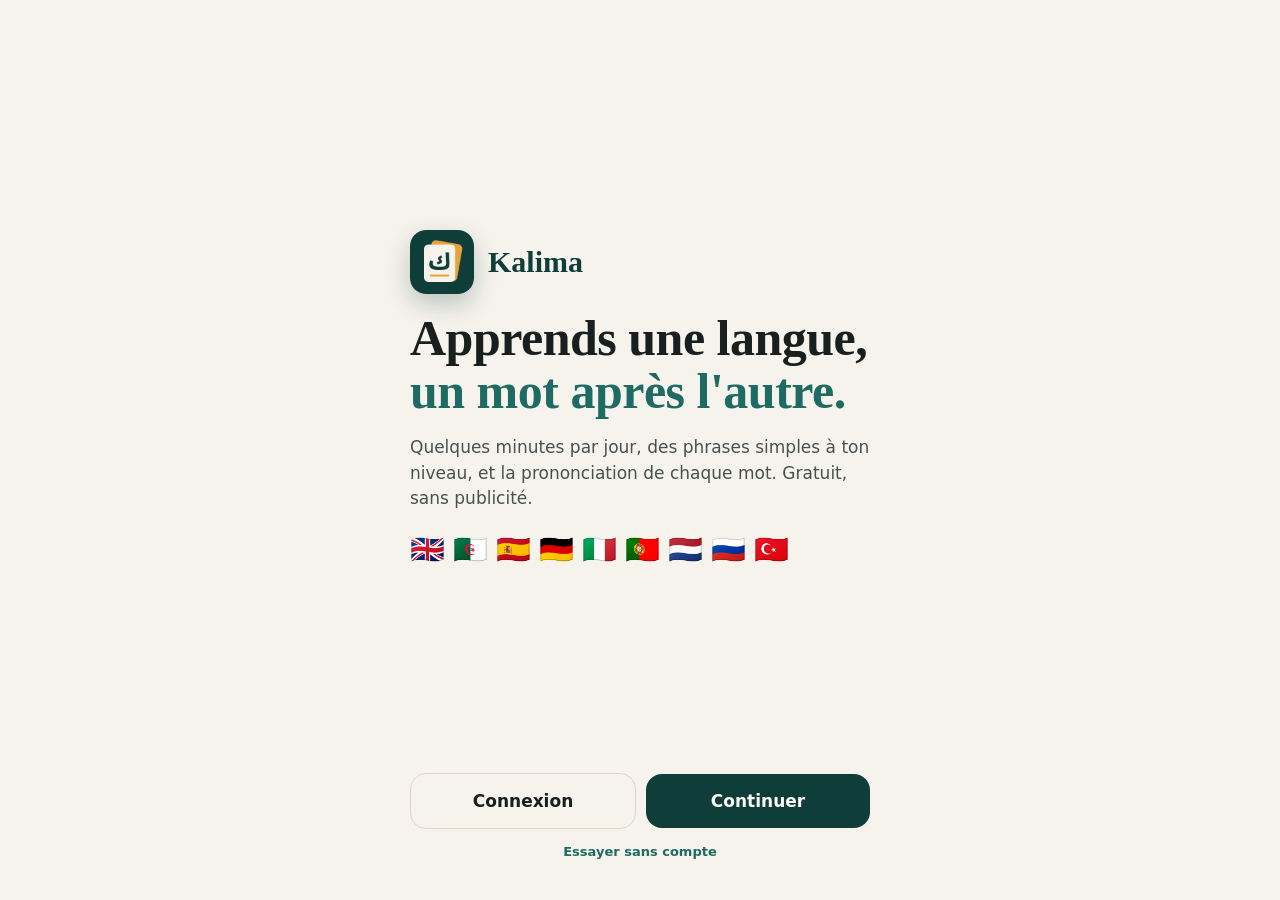
<file: Kalima/index.html>
<!doctype html>
<html lang="fr">
<head>
  <meta charset="utf-8">
  <meta name="viewport" content="width=device-width, initial-scale=1, viewport-fit=cover">
  <title>Kalima</title>
  <meta name="description" content="Apprends l'anglais et l'arabe, un mot après l'autre : exercices courts, phrases simples à ton niveau, synchronisé sur tous tes appareils.">
  <meta name="theme-color" content="#0f3d3a">
  <link rel="manifest" href="manifest.webmanifest">
  <link rel="icon" href="icons/favicon-32.png" type="image/png">
  <link rel="apple-touch-icon" href="icons/icon-192.png">
  <link rel="stylesheet" href="css/app.css?v=7">
</head>
<body>
<svg width="0" height="0" style="position:absolute" aria-hidden="true">
  <defs>
    <symbol id="i-home" viewBox="0 0 24 24"><path d="M3 10.5 12 3l9 7.5V20a1 1 0 0 1-1 1h-5v-6H9v6H4a1 1 0 0 1-1-1z"/></symbol>
    <symbol id="i-book" viewBox="0 0 24 24"><path d="M12 6c-2-1.5-4.5-2-8-2v15c3.5 0 6 .5 8 2 2-1.5 4.5-2 8-2V4c-3.5 0-6 .5-8 2zM12 6v15"/></symbol>
    <symbol id="i-chart" viewBox="0 0 24 24"><path d="M4 20V10M10 20V4M16 20v-7M22 20H2"/></symbol>
    <symbol id="i-gear" viewBox="0 0 24 24"><circle cx="12" cy="12" r="3"/><path d="M19.4 15a1.7 1.7 0 0 0 .3 1.8l.1.1a2 2 0 1 1-2.8 2.8l-.1-.1a1.7 1.7 0 0 0-1.8-.3 1.7 1.7 0 0 0-1 1.5V21a2 2 0 1 1-4 0v-.1a1.7 1.7 0 0 0-1.1-1.5 1.7 1.7 0 0 0-1.8.3l-.1.1a2 2 0 1 1-2.8-2.8l.1-.1a1.7 1.7 0 0 0 .3-1.8 1.7 1.7 0 0 0-1.5-1H3a2 2 0 1 1 0-4h.1a1.7 1.7 0 0 0 1.5-1.1 1.7 1.7 0 0 0-.3-1.8l-.1-.1a2 2 0 1 1 2.8-2.8l.1.1a1.7 1.7 0 0 0 1.8.3H9a1.7 1.7 0 0 0 1-1.5V3a2 2 0 1 1 4 0v.1a1.7 1.7 0 0 0 1 1.5 1.7 1.7 0 0 0 1.8-.3l.1-.1a2 2 0 1 1 2.8 2.8l-.1.1a1.7 1.7 0 0 0-.3 1.8V9a1.7 1.7 0 0 0 1.5 1H21a2 2 0 1 1 0 4h-.1a1.7 1.7 0 0 0-1.5 1z"/></symbol>
    <symbol id="i-volume" viewBox="0 0 24 24"><path d="M4 9.5h4L13 5v14l-5-4.5H4zM16.5 9a4 4 0 0 1 0 6"/></symbol>
    <symbol id="i-volume-loud" viewBox="0 0 24 24"><path d="M4 9.5h4L13 5v14l-5-4.5H4zM16.5 9a4 4 0 0 1 0 6M19 6.5a7.5 7.5 0 0 1 0 11"/></symbol>
    <symbol id="i-mute" viewBox="0 0 24 24"><path d="M4 9.5h4L13 5v14l-5-4.5H4zM17 9.5l5 5M22 9.5l-5 5"/></symbol>
    <symbol id="i-play" viewBox="0 0 24 24"><path d="M7 4.5v15l12-7.5z" fill="currentColor"/></symbol>
    <symbol id="i-repeat" viewBox="0 0 24 24"><path d="M17 2l3 3-3 3M4 11V9a4 4 0 0 1 4-4h12M7 22l-3-3 3-3M20 13v2a4 4 0 0 1-4 4H4"/></symbol>
    <symbol id="i-plus-circle" viewBox="0 0 24 24"><circle cx="12" cy="12" r="9"/><path d="M12 8v8M8 12h8"/></symbol>
    <symbol id="i-chat" viewBox="0 0 24 24"><path d="M21 12a8 8 0 0 1-11.6 7.1L4 20.5l1.4-4.6A8 8 0 1 1 21 12z"/><path d="M8.5 11h7M8.5 14h4"/></symbol>
    <symbol id="i-alef" viewBox="0 0 24 24"><path d="M18 6v8a4 4 0 0 1-4 4H8a3 3 0 0 1-3-3v-1M12 5c1-1 2.5-.8 3 .2"/><circle cx="9" cy="8" r=".8" fill="currentColor"/></symbol>
    <symbol id="i-level" viewBox="0 0 24 24"><path d="M4 20h4v-6H4zM10 20h4V9h-4zM16 20h4V4h-4z"/></symbol>
    <symbol id="i-flame" viewBox="0 0 24 24"><path d="M12 21c-4 0-7-2.8-7-6.7 0-3.6 3-5.6 3.6-9.3 2 1.2 3.4 3 3.7 5 .9-.8 1.5-2 1.6-3.3 2.4 1.9 5.1 4.6 5.1 7.6 0 3.9-3 6.7-7 6.7z"/></symbol>
    <symbol id="i-spark" viewBox="0 0 24 24"><path d="M12 3l2.2 6.3L21 12l-6.8 2.7L12 21l-2.2-6.3L3 12l6.8-2.7z"/></symbol>
    <symbol id="i-check" viewBox="0 0 24 24"><path d="m5 12.5 4.5 4.5L19 7"/></symbol>
    <symbol id="i-close" viewBox="0 0 24 24"><path d="M6 6l12 12M18 6 6 18"/></symbol>
    <symbol id="i-half" viewBox="0 0 24 24"><circle cx="12" cy="12" r="8.5"/><path d="M12 3.5v17A8.5 8.5 0 0 0 12 3.5z" fill="currentColor"/></symbol>
    <symbol id="i-bulb" viewBox="0 0 24 24"><path d="M9 18h6M10 21h4M12 3a6 6 0 0 0-3.5 10.9c.6.5 1 1.2 1 2.1h5c0-.9.4-1.6 1-2.1A6 6 0 0 0 12 3z"/></symbol>
    <symbol id="i-info" viewBox="0 0 24 24"><circle cx="12" cy="12" r="9"/><path d="M12 11v6M12 7.5v.5"/></symbol>
    <symbol id="i-alert" viewBox="0 0 24 24"><path d="M12 3 2 20h20zM12 10v5M12 17.5v.5"/></symbol>
    <symbol id="i-turtle" viewBox="0 0 24 24"><path d="M4 15c0-4 3.6-7 8-7s8 3 8 7zM20 13h1.5a1.5 1.5 0 0 0 0-3H19M6 15v2.5M17 15v2.5M9 8.5l1.5 6.5M15 8.5 13.5 15"/></symbol>
    <symbol id="i-mic" viewBox="0 0 24 24"><rect x="9" y="3" width="6" height="11" rx="3"/><path d="M5.5 11a6.5 6.5 0 0 0 13 0M12 17.5V21M8.5 21h7"/></symbol>
    <symbol id="i-search" viewBox="0 0 24 24"><circle cx="11" cy="11" r="7"/><path d="m20 20-3.5-3.5"/></symbol>
    <symbol id="i-back" viewBox="0 0 24 24"><path d="M15 5l-7 7 7 7"/></symbol>
    <symbol id="i-chev" viewBox="0 0 24 24"><path d="M9 5l7 7-7 7"/></symbol>
    <symbol id="i-plus" viewBox="0 0 24 24"><path d="M12 5v14M5 12h14"/></symbol>
    <symbol id="i-globe" viewBox="0 0 24 24"><circle cx="12" cy="12" r="9"/><path d="M3 12h18M12 3c2.5 2.7 3.8 5.7 3.8 9s-1.3 6.3-3.8 9c-2.5-2.7-3.8-5.7-3.8-9S9.5 5.7 12 3z"/></symbol>
    <symbol id="i-sun" viewBox="0 0 24 24"><circle cx="12" cy="12" r="4"/><path d="M12 2v2M12 20v2M2 12h2M20 12h2M4.9 4.9l1.4 1.4M17.7 17.7l1.4 1.4M4.9 19.1l1.4-1.4M17.7 6.3l1.4-1.4"/></symbol>
    <symbol id="i-target" viewBox="0 0 24 24"><circle cx="12" cy="12" r="9"/><circle cx="12" cy="12" r="5"/><circle cx="12" cy="12" r="1"/></symbol>
    <symbol id="i-bell" viewBox="0 0 24 24"><path d="M6 16V11a6 6 0 1 1 12 0v5l2 2H4zM10 21h4"/></symbol>
    <symbol id="i-user" viewBox="0 0 24 24"><circle cx="12" cy="8" r="4"/><path d="M4 21c1-4.5 4-6.5 8-6.5s7 2 8 6.5"/></symbol>
    <symbol id="i-shield" viewBox="0 0 24 24"><path d="M12 3l8 3v6c0 4.5-3.4 8-8 9-4.6-1-8-4.5-8-9V6z"/></symbol>
    <symbol id="i-phone" viewBox="0 0 24 24"><rect x="6" y="2" width="12" height="20" rx="2.5"/><path d="M11 18h2"/></symbol>
    <symbol id="i-download" viewBox="0 0 24 24"><path d="M12 4v11m-5-5 5 5 5-5M5 20h14"/></symbol>
    <symbol id="i-trash" viewBox="0 0 24 24"><path d="M4 7h16M9 7V4h6v3M6 7l1 13h10l1-13"/></symbol>
    <symbol id="i-refresh" viewBox="0 0 24 24"><path d="M20 11a8 8 0 0 0-14.6-4.5M4 4v4h4M4 13a8 8 0 0 0 14.6 4.5M20 20v-4h-4"/></symbol>
    <symbol id="i-cloud" viewBox="0 0 24 24"><path d="M7 18a4.5 4.5 0 0 1-.6-9 6 6 0 0 1 11.5 1.5A3.8 3.8 0 0 1 17.5 18z"/></symbol>
    <symbol id="i-key" viewBox="0 0 24 24"><circle cx="8" cy="15" r="4.5"/><path d="M11.5 12 20 3.5M17 6.5l2.5 2.5M14.5 9l2 2"/></symbol>
  </defs>
</svg>

<div id="app">
  <div id="banner" class="banner" hidden></div>
  <main id="main" class="main"></main>
  <nav class="tabbar">
    <button data-tab="home" class="on"><svg class="ic"><use href="#i-home"/></svg><span>Aujourd'hui</span></button>
    <button data-tab="words"><svg class="ic"><use href="#i-book"/></svg><span>Mots</span></button>
    <button data-tab="progress"><svg class="ic"><use href="#i-chart"/></svg><span>Progrès</span></button>
    <button data-tab="settings"><svg class="ic"><use href="#i-gear"/></svg><span>Réglages</span></button>
  </nav>
  <div id="toasts" class="toasts"></div>
</div>

<script src="js/util.js?v=7"></script>
<script src="js/store.js?v=7"></script>
<script src="js/check.js?v=7"></script>
<script src="js/content.js?v=7"></script>
<script src="js/audio.js?v=7"></script>
<script src="js/engine.js?v=7"></script>
<script src="js/session.js?v=7"></script>
<script src="js/views.js?v=7"></script>
<script src="js/app.js?v=7"></script>
</body>
</html>
</file>
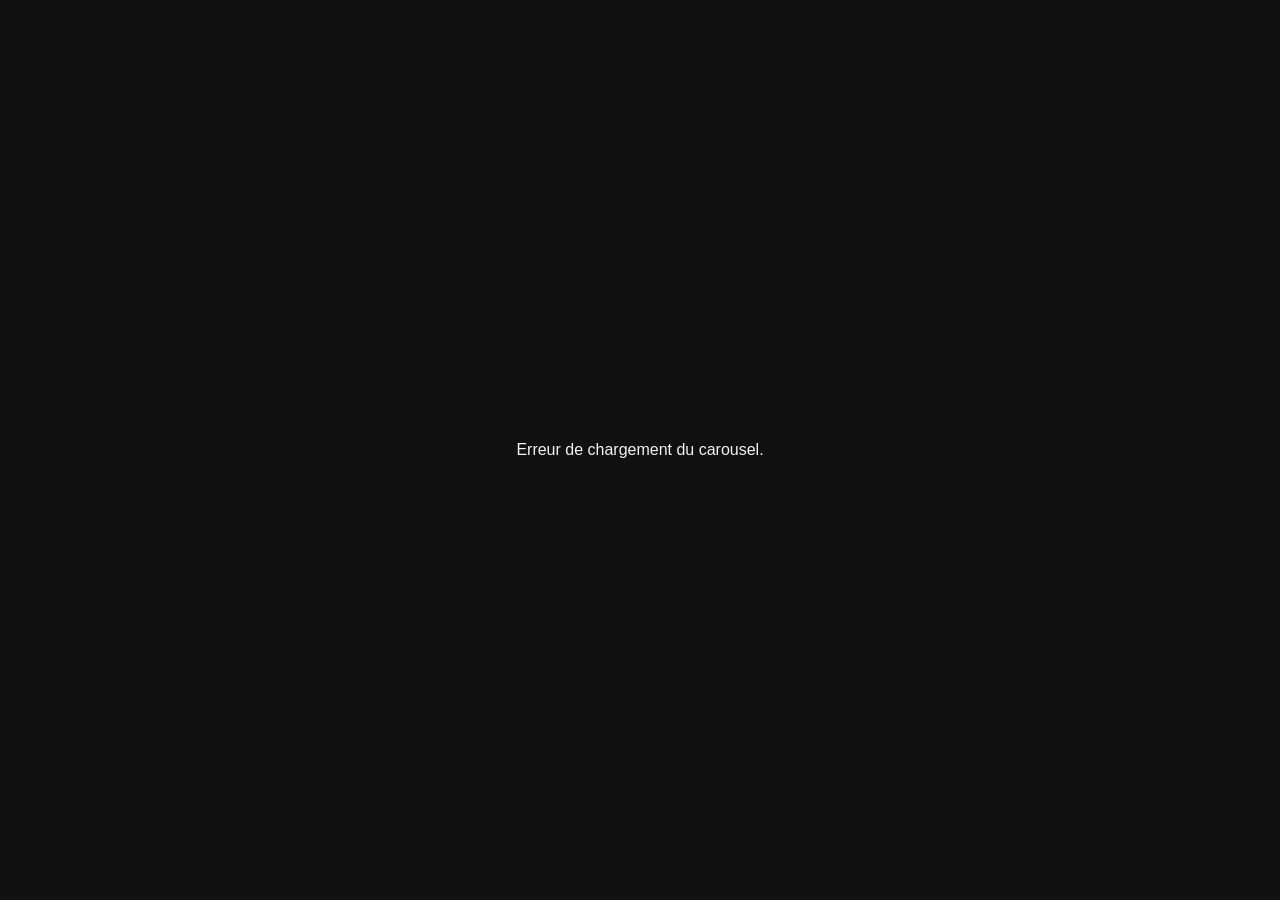
<file: showcase/carousel.html>
<!DOCTYPE html>
<html lang="fr">
<head>
  <meta charset="UTF-8">
  <meta name="viewport" content="width=device-width, initial-scale=1.0">
  <title>Vitrine projets</title>
  <style>
    * { box-sizing: border-box; }
    body {
      margin: 0;
      width: 100vw;
      height: 100vh;
      overflow: hidden;
      background: #111;
      font-family: Arial, sans-serif;
      color: #fff;
    }

    .stage {
      position: relative;
      width: 100%;
      height: 100%;
      overflow: hidden;
    }

    .image {
      position: absolute;
      inset: 0;
      width: 100%;
      height: 100%;
      object-fit: fill;
      opacity: 0;
      transform: scale(1.03);
      transition: opacity .45s ease, transform .45s ease, filter .35s ease;
      filter: saturate(1.06);
    }

    .image.show {
      opacity: 1;
      transform: scale(1);
    }

    .image.leaving {
      opacity: 0;
      transform: scale(1.015);
      filter: blur(1px);
    }

    .image.leaving-left {
      transform: translateX(-14%) scale(1.02);
    }

    .image.leaving-right {
      transform: translateX(14%) scale(1.02);
    }

    .image.enter-from-left {
      opacity: 0;
      transform: translateX(-14%) scale(1.05);
    }

    .image.enter-from-right {
      opacity: 0;
      transform: translateX(14%) scale(1.05);
    }

    .overlay {
      position: absolute;
      inset: 0;
      background: linear-gradient(
        to top,
        rgba(0, 0, 0, 0.65) 0%,
        rgba(0, 0, 0, 0.22) 55%,
        rgba(0, 0, 0, 0.06) 100%
      );
      pointer-events: none;
    }

    .content {
      position: absolute;
      left: 0;
      right: 0;
      bottom: 0;
      max-height: 30%;
      padding: 6px 12px 6px;
      display: flex;
      flex-direction: column;
      gap: 6px;
      pointer-events: auto;
      overflow: hidden;
    }

    .header {
      display: flex;
      align-items: flex-start;
      justify-content: space-between;
      gap: 12px;
    }

    .header-actions {
      display: flex;
      align-items: center;
      gap: 8px;
      flex-shrink: 0;
    }

    /* Style verre partagé (sans anim d'opacité = pas de scintillement) */
    .glass {
      background: rgba(0, 0, 0, 0.32);
      border: 1px solid rgba(255, 255, 255, 0.18);
      backdrop-filter: blur(8px);
      -webkit-backdrop-filter: blur(8px);
      -webkit-backface-visibility: hidden;
      backface-visibility: hidden;
      isolation: isolate;
    }

    .title {
      margin: 0;
      font-size: 22px;
      font-weight: 700;
      text-transform: capitalize;
      text-shadow:
        0 0 4px rgba(255, 255, 255, 0.32),
        0 2px 10px rgba(0, 0, 0, 0.8);
      opacity: 0;
      transform: translateY(36px) scale(0.94);
      transition:
        opacity .5s ease,
        transform .6s cubic-bezier(0.22, 1, 0.36, 1);
      transition-delay: .04s, .04s;
    }

    .desc-box {
      max-height: 4.6em;
      overflow: hidden;
      padding: 9px 11px;
      border-radius: 12px;
      text-shadow:
        0 0 4px rgba(255, 255, 255, 0.25),
        0 1px 4px rgba(0, 0, 0, 0.85);
      transform: translateY(44px) scale(0.96);
      transition:
        max-height .5s cubic-bezier(0.22, 1, 0.36, 1),
        border-radius .35s ease,
        transform .6s cubic-bezier(0.22, 1, 0.36, 1);
      transition-delay: 0s, 0s, .12s;
    }

    .desc-box.expanded {
      max-height: min(52vh, 280px);
      border-radius: 14px;
      overflow: auto;
    }

    .desc {
      margin: 0;
      line-height: 1.35;
      font-size: 14px;
      white-space: pre-wrap;
      display: -webkit-box;
      -webkit-line-clamp: 2;
      -webkit-box-orient: vertical;
      overflow: hidden;
    }

    .desc-box.expanded .desc {
      display: block;
      -webkit-line-clamp: initial;
      overflow: visible;
    }
    .desc-toggle {
      display: inline-flex;
      align-items: center;
      justify-content: center;
      margin: 0;
      color: #fff;
      border-radius: 999px;
      padding: 7px 10px;
      font-size: 12px;
      font-weight: 700;
      cursor: pointer;
      white-space: nowrap;
      transform: translateY(52px) scale(0.94);
      transition:
        transform .6s cubic-bezier(0.22, 1, 0.36, 1),
        background .2s ease;
      transition-delay: .18s, 0s;
    }

    .desc-toggle.is-hidden {
      display: none !important;
    }

    .link {
      display: inline-flex;
      align-items: center;
      justify-content: center;
      gap: 8px;
      text-decoration: none;
      color: #fff;
      border-radius: 999px;
      padding: 7px 10px;
      font-size: 12px;
      font-weight: 700;
      box-shadow: 0 6px 18px rgba(0, 0, 0, 0.22);
      transform: translateY(52px) scale(0.94);
      transition:
        transform .6s cubic-bezier(0.22, 1, 0.36, 1),
        background .2s ease;
      transition-delay: .2s, 0s;
    }

    .link.glass {
      background: rgba(32, 108, 195, 0.52);
      border-color: rgba(150, 205, 255, 0.38);
    }

    .link.glass:hover {
      background: rgba(48, 128, 220, 0.62);
    }

    .content.show .link:hover {
      transform: translateY(-2px) scale(1.04);
    }

    .controls {
      position: absolute;
      top: 50%;
      left: 0;
      right: 0;
      transform: translateY(-50%);
      display: flex;
      justify-content: space-between;
      padding: 0 10px;
      pointer-events: none;
    }

    .nav {
      width: 40px;
      height: 40px;
      margin: 0;
      padding: 0;
      border: none;
      border-radius: 50%;
      color: #fff;
      font-size: 20px;
      line-height: 1;
      cursor: pointer;
      pointer-events: auto;
      display: inline-flex;
      align-items: center;
      justify-content: center;
      transition: transform .2s ease, background .2s ease;
    }

    .nav#prev {
      padding-right: 2px;
      padding-bottom: 3px;
    }

    .nav#next {
      padding-left: 2px;
      padding-bottom: 3px;
    }

    .nav:hover {
      transform: scale(1.07);
      background: rgba(0, 0, 0, 0.48);
    }

    .meta {
      font-size: 13px;
      color: rgba(255, 255, 255, 0.92);
      text-shadow: 0 1px 4px rgba(0, 0, 0, 0.85);
      opacity: 0;
      transform: translateY(12px);
      transition: opacity .35s ease, transform .35s ease;
      transition-delay: .26s;
    }

    .meta.subtle {
      font-size: 12px;
      color: rgba(255, 255, 255, 0.78);
    }

    .empty {
      position: absolute;
      inset: 0;
      display: flex;
      align-items: center;
      justify-content: center;
      text-align: center;
      padding: 18px;
      color: rgba(255, 255, 255, 0.95);
    }

    .content.show .title {
      opacity: 1;
      transform: translateY(0) scale(1);
    }

    .content.show .desc-box,
    .content.show .link,
    .content.show .desc-toggle {
      transform: translateY(0) scale(1);
    }

    .content.show .desc-toggle:hover {
      background: rgba(255, 255, 255, 0.18);
    }

    /* Hauteur faible (iframe index) : nav en haut */
    @media (max-height: 520px) {
      .controls {
        top: 10px;
        bottom: auto;
        transform: none;
      }

      .nav {
        width: 36px;
        height: 36px;
        font-size: 18px;
      }
    }

    @media (max-width: 760px) {
      .content {
        max-height: 34%;
        padding: 6px 10px 6px;
        gap: 6px;
      }

      .title {
        font-size: 18px;
      }

      .desc {
        font-size: 14px;
      }

      .desc-box {
        max-height: 4.2em;
        padding: 7px 9px;
      }

      .desc-box.expanded {
        max-height: min(48vh, 240px);
      }

      .header-actions {
        gap: 6px;
      }

      .desc-toggle,
      .link {
        padding: 6px 9px;
        font-size: 11px;
      }
    }

    @media (max-height: 420px) {
      .content { max-height: 36%; padding: 6px 10px 6px; gap: 5px; }
      .title { font-size: 16px; }
      .desc-box { max-height: 3.6em; padding: 7px 9px; }
      .desc { font-size: 12px; -webkit-line-clamp: 1; }
      .desc-box.expanded { max-height: min(42vh, 200px); }
    }

    @media (max-width: 420px) {
      .content {
        max-height: 36%;
      }

      .title {
        font-size: 17px;
      }

      .desc-box {
        padding: 6px 8px;
      }
    }
  </style>
</head>
<body>
  <div class="stage" id="app">
    <div class="empty">Chargement...</div>
  </div>

  <script>
    const app = document.getElementById('app');
    let projects = [];
    let index = 0;
    let isTransitioning = false;
    let resizeTimer = null;
    let lastDirection = 1;
    let sizeObserver = null;
    let autoplayTimer = null;
    let autoplayResumeTimer = null;
    const AUTOPLAY_DELAY_MS = 6500;
    const AUTOPLAY_RESUME_DELAY_MS = 3200;

    function cleanTitle(name) {
      return name
        .replace(/\d+/g, '')
        .replace(/[_-]+/g, ' ')
        .replace(/\s{2,}/g, ' ')
        .trim();
    }

    function buildRelativePath(...segments) {
      return segments
        .filter((segment) => typeof segment === 'string' && segment.length > 0)
        .map((segment) => encodeURIComponent(segment))
        .join('/');
    }

    function preloadImage(src) {
      return new Promise((resolve, reject) => {
        const img = new Image();
        img.onload = () => resolve({ width: img.naturalWidth, height: img.naturalHeight, src });
        img.onerror = reject;
        img.src = src;
      });
    }

    function chooseBestVariant(project, viewportW, viewportH) {
      if (!project.variants.length) return null;

      const viewportRatio = viewportW / Math.max(viewportH, 1);
      const targetArea = viewportW * viewportH;

      let best = project.variants[0];
      let bestScore = Infinity;

      for (const candidate of project.variants) {
        const ratioScore = Math.abs(candidate.ratio - viewportRatio);
        const area = candidate.width * candidate.height;
        const areaScore = Math.abs(Math.log(area + 1) - Math.log(targetArea + 1));
        const score = ratioScore * 10 + areaScore;
        if (score < bestScore) {
          best = candidate;
          bestScore = score;
        }
      }

      return best;
    }

    async function readTxt(txtPath) {
      if (!txtPath) {
        return { url: '#', description: 'Aucune description disponible.' };
      }

      try {
        const response = await fetch(`${txtPath}?ts=${Date.now()}`, { cache: 'no-store' });
        if (!response.ok) return { url: '#', description: 'Aucune description disponible.' };

        const txt = await response.text();
        const lines = txt.replace(/\r\n/g, '\n').split('\n');
        return {
          url: (lines[0] || '').trim() || '#',
          description: lines.slice(2).join('\n').trim() || 'Aucune description disponible.'
        };
      } catch {
        return { url: '#', description: 'Aucune description disponible.' };
      }
    }

    async function init() {
      try {
        const response = await fetch(`list.php?ts=${Date.now()}`, { cache: 'no-store' });
        const data = await response.json();
        const rawProjects = Array.isArray(data.projects) ? data.projects : [];

        if (!rawProjects.length) {
          app.innerHTML = '<div class="empty">Aucun dossier projet detecte dans /showcase.</div>';
          return;
        }

        const loadedProjects = [];
        for (const item of rawProjects) {
          const folder = (item && item.folder) ? String(item.folder) : '';
          const images = Array.isArray(item && item.images) ? item.images : [];
          if (!folder || !images.length) {
            continue;
          }

          const txtPath = item.txt ? buildRelativePath(folder, item.txt) : null;
          const txtData = await readTxt(txtPath);
          const variants = [];

          for (const imageName of images) {
            const imagePath = buildRelativePath(folder, imageName);
            try {
              const imgData = await preloadImage(imagePath);
              variants.push({
                src: imagePath,
                width: imgData.width,
                height: imgData.height,
                ratio: imgData.width / Math.max(imgData.height, 1)
              });
            } catch {
              // Ignore les images corrompues/non lisibles
            }
          }

          if (!variants.length) {
            continue;
          }

          loadedProjects.push({
            key: folder,
            title: cleanTitle(item.name || folder),
            url: txtData.url,
            description: txtData.description,
            variants
          });
        }

        projects = loadedProjects;
        if (!projects.length) {
          app.innerHTML = '<div class="empty">Aucun projet exploitable dans les dossiers de /showcase.</div>';
          return;
        }

        render();
      } catch {
        app.innerHTML = '<div class="empty">Erreur de chargement du carousel.</div>';
      }
    }

    function render() {
      app.innerHTML = `
        <img id="image" class="image" alt="Capture projet">
        <div class="overlay"></div>
        <div id="content" class="content">
          <div class="header">
            <h2 id="title" class="title"></h2>
            <div class="header-actions">
              <button id="descToggle" class="desc-toggle glass" type="button">Afficher plus</button>
              <a id="link" class="link glass" target="_blank" rel="noopener noreferrer">Ouvrir</a>
            </div>
          </div>
          <div class="desc-box glass">
            <p id="desc" class="desc"></p>
          </div>
        </div>
        <div class="controls">
          <button class="nav glass" id="prev" aria-label="Precedent">&#10094;</button>
          <button class="nav glass" id="next" aria-label="Suivant">&#10095;</button>
        </div>
      `;

      document.getElementById('prev').addEventListener('click', () => move(-1));
      document.getElementById('next').addEventListener('click', () => move(1));
      document.getElementById('descToggle').addEventListener('click', toggleDescription);
      update(false);
      setupAutoplayInteractions();
      startAutoplay();

      const handleLiveResize = () => {
        clearTimeout(resizeTimer);
        resizeTimer = setTimeout(() => {
          update(false, true);
        }, 90);
      };

      window.addEventListener('resize', handleLiveResize);

      if ('ResizeObserver' in window) {
        sizeObserver = new ResizeObserver(() => {
          handleLiveResize();
        });
        sizeObserver.observe(document.documentElement);
        sizeObserver.observe(document.body);
        sizeObserver.observe(app);
      }
    }

    function updateDescToggleVisibility() {
      const descEl = document.getElementById('desc');
      const descBoxEl = document.querySelector('.desc-box');
      const toggle = document.getElementById('descToggle');
      if (!descEl || !descBoxEl || !toggle) return;

      descBoxEl.classList.remove('expanded');
      const hasOverflow = descEl.scrollHeight > descEl.clientHeight + 1;

      toggle.classList.toggle('is-hidden', !hasOverflow);
      toggle.setAttribute('aria-hidden', hasOverflow ? 'false' : 'true');
      if (!hasOverflow) {
        toggle.textContent = 'Afficher plus';
      }
    }

    function toggleDescription() {
      const box = document.querySelector('.desc-box');
      const toggle = document.getElementById('descToggle');
      if (!box || !toggle || toggle.classList.contains('is-hidden')) return;

      box.classList.toggle('expanded');
      toggle.textContent = box.classList.contains('expanded') ? 'Afficher moins' : 'Afficher plus';
    }

    function move(step) {
      if (isTransitioning || !projects.length) return;
      pauseAutoplayTemporarily();
      lastDirection = step >= 0 ? 1 : -1;
      index = (index + step + projects.length) % projects.length;
      update(true);
    }

    function moveAuto(step) {
      if (isTransitioning || !projects.length) return;
      lastDirection = step >= 0 ? 1 : -1;
      index = (index + step + projects.length) % projects.length;
      update(true);
    }

    function clearAutoplayTimers() {
      if (autoplayTimer) {
        clearInterval(autoplayTimer);
        autoplayTimer = null;
      }
      if (autoplayResumeTimer) {
        clearTimeout(autoplayResumeTimer);
        autoplayResumeTimer = null;
      }
    }

    function startAutoplay() {
      clearAutoplayTimers();
      autoplayTimer = setInterval(() => {
        moveAuto(1);
      }, AUTOPLAY_DELAY_MS);
    }

    function pauseAutoplay() {
      if (autoplayTimer) {
        clearInterval(autoplayTimer);
        autoplayTimer = null;
      }
      if (autoplayResumeTimer) {
        clearTimeout(autoplayResumeTimer);
        autoplayResumeTimer = null;
      }
    }

    function pauseAutoplayTemporarily() {
      pauseAutoplay();
      autoplayResumeTimer = setTimeout(() => {
        startAutoplay();
      }, AUTOPLAY_RESUME_DELAY_MS);
    }

    function setupAutoplayInteractions() {
      const stage = document.querySelector('.stage');
      if (!stage) return;

      stage.addEventListener('mouseenter', pauseAutoplay);
      stage.addEventListener('mouseleave', startAutoplay);

      stage.addEventListener('touchstart', pauseAutoplayTemporarily, { passive: true });
      stage.addEventListener('pointerdown', pauseAutoplayTemporarily);

      document.addEventListener('visibilitychange', () => {
        if (document.hidden) {
          pauseAutoplay();
        } else {
          startAutoplay();
        }
      });
    }

    async function update(withTransition = true, keepTextAnimation = false) {
      if (!projects.length) return;

      isTransitioning = true;
      const imageEl = document.getElementById('image');
      const contentEl = document.getElementById('content');
      const titleEl = document.getElementById('title');
      const descEl = document.getElementById('desc');
      const linkEl = document.getElementById('link');
      const descBoxEl = document.querySelector('.desc-box');
      const descToggleEl = document.getElementById('descToggle');
      const project = projects[index];
      const viewportW = app.clientWidth;
      const viewportH = app.clientHeight;
      const selected = chooseBestVariant(project, viewportW, viewportH);
      if (!selected) {
        isTransitioning = false;
        return;
      }

      if (withTransition) {
        imageEl.classList.add('leaving');
        imageEl.classList.toggle('leaving-left', lastDirection > 0);
        imageEl.classList.toggle('leaving-right', lastDirection < 0);
        contentEl.classList.remove('show');
        await new Promise((resolve) => setTimeout(resolve, 240));
      } else {
        imageEl.classList.remove('show');
        imageEl.classList.remove('leaving', 'leaving-left', 'leaving-right');
        if (!keepTextAnimation) {
          contentEl.classList.remove('show');
        }
      }

      titleEl.textContent = project.title;
      descEl.textContent = project.description;
      linkEl.href = project.url || '#';
      linkEl.style.pointerEvents = project.url && project.url !== '#' ? 'auto' : 'none';
      linkEl.style.opacity = project.url && project.url !== '#' ? '1' : '0.6';
      if (descBoxEl) descBoxEl.classList.remove('expanded');
      if (descToggleEl) descToggleEl.textContent = 'Afficher plus';

      imageEl.classList.remove('show');
      imageEl.classList.remove('leaving', 'leaving-left', 'leaving-right', 'enter-from-left', 'enter-from-right');
      if (withTransition) {
        imageEl.classList.add(lastDirection > 0 ? 'enter-from-right' : 'enter-from-left');
      }

      let slideRevealed = false;
      const revealSlide = () => {
        if (slideRevealed) return;
        slideRevealed = true;

        imageEl.classList.remove('enter-from-left', 'enter-from-right');
        imageEl.classList.add('show');
        contentEl.classList.remove('show');
        requestAnimationFrame(() => {
          requestAnimationFrame(() => {
            contentEl.classList.add('show');
            updateDescToggleVisibility();
            isTransitioning = false;
          });
        });
      };

      imageEl.onload = revealSlide;
      imageEl.onerror = () => {
        imageEl.classList.add('show');
        contentEl.classList.add('show');
        updateDescToggleVisibility();
        isTransitioning = false;
      };

      imageEl.src = selected.src;
      imageEl.alt = `Capture ${project.title}`;

      if (imageEl.complete) {
        revealSlide();
      }
    }

    init();
  </script>
</body>
</html>
</file>
<file: Kalima/css/app.css>
/* Kalima — identité : vert d'encre profond, sable et safran. Clair et sombre. */
:root {
  --bg: #f6f3ec;
  --bg-2: #ffffff;
  --bg-3: #ece7dc;
  --line: #ddd6c7;
  --text: #17201f;
  --text-2: #46524f;
  --text-3: #7b8582;
  --brand: #0f3d3a;
  --brand-2: #1d6b63;
  --accent: #e7a23a;
  --accent-ink: #3b2a08;
  --good: #1f9d6b;
  --good-bg: #e2f5ec;
  --warn: #c98612;
  --warn-bg: #fbf0d9;
  --bad: #d4483b;
  --bad-bg: #fbe6e3;
  --on-brand: #fdfbf6;
  --shadow: 0 1px 2px rgba(20, 30, 28, .06), 0 4px 16px rgba(20, 30, 28, .06);
  --logo-ink: #0f3d3a;
  --logo-dot: #e7a23a;
  --tab-h: 62px;
  --safe-b: env(safe-area-inset-bottom, 0px);
  --safe-t: env(safe-area-inset-top, 0px);
  --sans: system-ui, -apple-system, "Segoe UI", Roboto, "Helvetica Neue", Arial, sans-serif;
  --serif: "Iowan Old Style", "Palatino Linotype", "Noto Serif", Georgia, serif;
  --ar: "Noto Naskh Arabic", "Amiri", "Geeza Pro", "Arabic Typesetting", "Traditional Arabic", serif;
  color-scheme: light;
}
@media (prefers-color-scheme: dark) {
  :root:not([data-theme="light"]) {
    --bg: #0d1514; --bg-2: #142120; --bg-3: #1b2b29; --line: #263937; --text: #eef3f1; --text-2: #b6c4c0; --text-3: #7e8f8b;
    --brand: #2c8a7f; --brand-2: #3aa597; --accent: #f2b544; --good: #3cc28a; --good-bg: #12312a; --warn: #e9ad3c; --warn-bg: #3a2e14;
    --bad: #ff6b5e; --bad-bg: #3c1c1a; --on-brand: #fff; --shadow: none; --logo-ink: #0d1514; color-scheme: dark;
  }
}
:root[data-theme="dark"] {
  --bg: #0d1514; --bg-2: #142120; --bg-3: #1b2b29; --line: #263937; --text: #eef3f1; --text-2: #b6c4c0; --text-3: #7e8f8b;
  --brand: #2c8a7f; --brand-2: #3aa597; --accent: #f2b544; --good: #3cc28a; --good-bg: #12312a; --warn: #e9ad3c; --warn-bg: #3a2e14;
  --bad: #ff6b5e; --bad-bg: #3c1c1a; --on-brand: #fff; --shadow: none; --logo-ink: #0d1514; color-scheme: dark;
}

* { box-sizing: border-box; -webkit-tap-highlight-color: transparent; }
html, body { margin: 0; height: 100%; background: var(--bg); color: var(--text); font: 16px/1.45 var(--sans); overscroll-behavior: none; }
body { overflow: hidden; }
button { font: inherit; color: inherit; background: none; border: 0; padding: 0; cursor: pointer; }
a { color: var(--brand-2); }
h1, h2, h3, h4 { margin: 0 0 .4em; line-height: 1.2; }
h2 { font-size: 22px; } h3 { font-size: 17px; display: flex; align-items: center; gap: 8px; } h4 { font-size: 14px; color: var(--text-2); margin-top: 18px; }
p { margin: .3em 0; }
[hidden] { display: none !important; }
.ic { width: 22px; height: 22px; fill: none; stroke: currentColor; stroke-width: 1.9; stroke-linecap: round; stroke-linejoin: round; flex: none; }
.ic.sm { width: 17px; height: 17px; vertical-align: -3px; }
.muted { color: var(--text-3); } .small { font-size: 13px; } .center { text-align: center; } .mono { font-family: ui-monospace, monospace; letter-spacing: .05em; }
.danger { color: var(--bad) !important; }
.row { display: flex; gap: 10px; align-items: center; } .row.end { justify-content: flex-end; } .row.between { justify-content: space-between; } .row.wrap { flex-wrap: wrap; }
.col { display: flex; flex-direction: column; gap: 10px; } .grow { flex: 1; }
.kicker { font-size: 12px; font-weight: 700; letter-spacing: .06em; text-transform: uppercase; color: var(--brand-2); }

#app { position: fixed; inset: 0; display: flex; flex-direction: column; }
.main { flex: 1; overflow-y: auto; padding: calc(var(--safe-t) + 14px) 16px 24px; max-width: 640px; width: 100%; margin: 0 auto; }
.logged-out .tabbar { display: none; }
.tabbar { display: flex; height: calc(var(--tab-h) + var(--safe-b)); padding-bottom: var(--safe-b); background: var(--bg-2); border-top: 1px solid var(--line); }
.tabbar button { flex: 1; display: flex; flex-direction: column; align-items: center; justify-content: center; gap: 2px; font-size: 11px; color: var(--text-3); }
.tabbar button.on { color: var(--brand); font-weight: 600; }
:root[data-theme="dark"] .tabbar button.on { color: var(--accent); }
@media (prefers-color-scheme: dark) { :root:not([data-theme="light"]) .tabbar button.on { color: var(--accent); } }
.banner { display: flex; align-items: center; gap: 10px; padding: calc(var(--safe-t) + 8px) 14px 8px; background: var(--warn-bg); color: var(--text); font-size: 14px; }
.banner span { flex: 1; }

/* Boutons */
.btn { display: inline-flex; align-items: center; justify-content: center; gap: 8px; padding: 11px 16px; border-radius: 14px; background: var(--bg-3); font-weight: 600; text-decoration: none; color: var(--text); transition: transform .08s, opacity .2s; }
.btn:active { transform: scale(.97); }
.btn:disabled { opacity: .45; pointer-events: none; }
.btn.primary { background: var(--brand); color: var(--on-brand); }
.btn.ghost { background: transparent; border: 1.5px solid var(--line); }
.btn.danger { background: var(--bad); color: #fff; }
.btn.good { background: var(--good); color: #fff; } .btn.warn { background: var(--warn); color: #fff; } .btn.bad { background: var(--bad); color: #fff; }
.btn.big { padding: 15px 20px; font-size: 17px; border-radius: 16px; }
.btn.small { padding: 7px 12px; font-size: 13px; border-radius: 10px; }
.btn.wide { width: 100%; }
.link { color: var(--brand-2); font-weight: 600; padding: 6px 0; }
.icon-btn { width: 40px; height: 40px; display: inline-grid; place-items: center; border-radius: 50%; }
.icon-btn.small { width: 32px; height: 32px; }
.input { width: 100%; padding: 13px 14px; border-radius: 12px; border: 1.5px solid var(--line); background: var(--bg-2); color: var(--text); font: inherit; }
.input:focus { outline: none; border-color: var(--brand-2); }
.input.time { width: auto; padding: 8px 10px; }
.say { width: 40px; height: 40px; border-radius: 50%; display: inline-grid; place-items: center; background: var(--bg-3); color: var(--brand-2); vertical-align: middle; flex: none; }
.say.small { width: 30px; height: 30px; } .say.small .ic { width: 17px; height: 17px; }
.say.big { width: 52px; height: 52px; }
.say.huge { width: 96px; height: 96px; background: var(--brand); color: var(--on-brand); } .say.huge .ic { width: 44px; height: 44px; }
.say.slow { width: 48px; height: 48px; }

/* Cartes */
.card { background: var(--bg-2); border-radius: 18px; padding: 16px; margin: 14px 0; box-shadow: var(--shadow); border: 1px solid var(--line); }
.card.accent { border-color: var(--accent); }
.page-h { margin: 6px 0 4px; }
.empty { text-align: center; padding: 40px 10px; color: var(--text-3); } .empty .ic { width: 40px; height: 40px; }

/* Langues */
.langbar { display: flex; gap: 8px; overflow-x: auto; margin-bottom: 12px; scrollbar-width: none; }
.lang-chip { display: inline-flex; align-items: center; gap: 6px; padding: 7px 12px; border-radius: 99px; background: var(--bg-2); border: 1.5px solid var(--line); font-weight: 600; font-size: 14px; white-space: nowrap; }
.lang-chip.on { border-color: var(--brand-2); background: var(--brand); color: var(--on-brand); }
.lang-chip.add { padding: 7px 9px; }
.lang-chip.add .ic { width: 18px; height: 18px; }

/* Accueil */
.hero { background: linear-gradient(150deg, var(--brand), color-mix(in srgb, var(--brand) 70%, #000)); color: var(--on-brand); border-radius: 22px; padding: 18px; margin-bottom: 4px; }
.hero .kicker { color: var(--accent); }
.hero .muted { color: rgba(255,255,255,.75); }
.hero h2 { margin: 4px 0; }
.hero-top { display: flex; gap: 16px; align-items: center; margin-bottom: 16px; }
.hero .btn.primary { background: var(--accent); color: var(--accent-ink); }
.hero .link { color: rgba(255,255,255,.8); display: block; margin: 8px auto 0; }
.hero .center { margin-top: 8px; }
.goal-ring { --p: 0; width: 76px; height: 76px; border-radius: 50%; flex: none; display: grid; place-content: center; text-align: center;
  background: radial-gradient(closest-side, color-mix(in srgb, var(--brand) 80%, #000) 78%, transparent 80% 100%), conic-gradient(var(--accent) calc(var(--p) * 1%), rgba(255,255,255,.18) 0); }
.goal-ring b { font-size: 22px; line-height: 1; } .goal-ring small { font-size: 11px; opacity: .75; }
.tiles4 { display: grid; grid-template-columns: 1fr 1fr; gap: 10px; margin-top: 14px; }
.tile4 { background: var(--bg-2); border: 1px solid var(--line); border-radius: 18px; padding: 14px; text-align: left; display: flex; flex-direction: column; gap: 2px; box-shadow: var(--shadow); }
.tile4 .ic { color: var(--brand-2); margin-bottom: 6px; width: 26px; height: 26px; }
.tile4 small { color: var(--text-3); font-size: 12.5px; }
.tile4[data-empty] { opacity: .6; }
.wotd .wotd-w { display: flex; align-items: center; gap: 12px; margin: 6px 0 2px; font-size: 26px; }
.wotd .wotd-w .ar { font-size: 32px; } .wotd .tl { font-size: 15px; }
.lvl-track { display: flex; gap: 4px; margin-top: 12px; }
.lvl-track span { flex: 1; text-align: center; }
.lvl-track i { display: block; height: 8px; border-radius: 4px; background: var(--bg-3); position: relative; overflow: hidden; }
.lvl-track .full i { background: var(--brand-2); }
.lvl-track .cur i::after { content: ""; position: absolute; inset: 0 auto 0 0; width: calc(var(--f) * 100%); background: var(--accent); }
.lvl-track small { font-size: 11px; color: var(--text-3); font-weight: 600; }
.lvl-track .cur small { color: var(--text); }

/* Bienvenue / connexion */
.welcome, .login { max-width: 420px; margin: 4vh auto 0; text-align: center; display: flex; flex-direction: column; gap: 12px; }
.login form { text-align: left; }
.logo-big { width: 88px; height: 88px; margin: 0 auto; color: var(--brand); }
.logo-big .ic { width: 88px; height: 88px; }
.login h1 { font-family: var(--serif); font-size: 36px; margin: 0; }
.err { color: var(--bad); font-size: 14px; margin: 0; }
.seg { display: inline-flex; background: var(--bg-3); border-radius: 12px; padding: 3px; gap: 2px; }
.seg.wide { display: flex; } .seg.wide .seg-b { flex: 1; }
.seg-b { padding: 8px 12px; border-radius: 9px; font-size: 14px; font-weight: 600; color: var(--text-2); }
.seg-b.on { background: var(--bg-2); color: var(--text); box-shadow: var(--shadow); }
.lang-pick { display: grid; gap: 10px; }
.lang-opt { display: flex; align-items: center; gap: 12px; padding: 14px 16px; border-radius: 16px; border: 2px solid var(--line); background: var(--bg-2); text-align: left; }
.lang-opt .flag { font-size: 30px; } .lang-opt b { flex: 1; font-size: 18px; } .lang-opt small { color: var(--text-3); font-size: 16px; }
.lang-opt .tick { opacity: 0; color: var(--good); } .lang-opt.on { border-color: var(--brand-2); } .lang-opt.on .tick { opacity: 1; }

/* Feuilles */
.sheet { position: fixed; inset: 0; z-index: 50; background: var(--bg); transform: translateY(14px); opacity: 0; transition: transform .2s, opacity .2s; display: flex; flex-direction: column; }
.sheet.in { transform: none; opacity: 1; }
.sheet.modal { background: rgba(0,0,0,.45); justify-content: center; padding: 20px; transform: none; }
.dialog { background: var(--bg-2); border-radius: 18px; padding: 18px; max-width: 420px; width: 100%; margin: 0 auto; display: flex; flex-direction: column; gap: 14px; }
.page { display: flex; flex-direction: column; height: 100%; }
.page-top { display: flex; align-items: center; gap: 8px; padding: calc(var(--safe-t) + 8px) 10px 8px; border-bottom: 1px solid var(--line); }
.page-top h2 { flex: 1; margin: 0; font-size: 18px; }
.page-body { flex: 1; overflow-y: auto; padding: 16px; max-width: 640px; width: 100%; margin: 0 auto; }

/* Session */
.ses { display: flex; flex-direction: column; height: 100%; max-width: 640px; width: 100%; margin: 0 auto; }
.ses-top { display: flex; align-items: center; gap: 10px; padding: calc(var(--safe-t) + 8px) 10px 6px; }
.bar { flex: 1; height: 10px; background: var(--bg-3); border-radius: 6px; overflow: hidden; }
.bar i { display: block; height: 100%; width: 0; background: var(--good); border-radius: 6px; transition: width .3s; }
.ses-xp { display: inline-flex; align-items: center; gap: 4px; font-weight: 700; color: var(--accent); }
.ses-xp .ic { width: 18px; height: 18px; fill: currentColor; stroke: none; }
.ses-body { flex: 1; overflow-y: auto; padding: 8px 18px 16px; }
.ses-foot { padding: 12px 16px calc(var(--safe-b) + 14px); }
.q { margin: 8px 0 18px; }
.q-label { font-weight: 700; color: var(--text-2); margin: 0 0 14px; }
.q-main { display: flex; align-items: center; gap: 12px; flex-wrap: wrap; }
.q-main.sent { font-size: 20px; line-height: 1.5; display: block; }
.tg-big { font-size: 34px; font-weight: 700; }
.tg { font-size: 21px; font-weight: 600; }
.fr-big { font-size: 28px; font-weight: 700; }
.fr-sent { font-size: 21px; font-weight: 600; }
.ar { font-family: var(--ar); font-size: 1.25em; line-height: 1.6; }
.ar-big { font-size: 46px; font-weight: 500; }
.ar.huge, p.huge { font-size: 72px; text-align: center; margin: 10px 0; }
.big-l { font-size: 52px; }
.tl { display: block; color: var(--brand-2); font-style: italic; font-size: 15px; }
.tl.big { font-size: 19px; }
.q-main .tl { flex-basis: 100%; }
.blank { display: inline-block; min-width: 70px; border-bottom: 3px solid var(--accent); color: var(--text-3); text-align: center; }
.listen { display: flex; justify-content: center; align-items: center; gap: 16px; margin: 20px 0; }
.choices { display: grid; gap: 10px; }
.choice { padding: 15px 16px; border-radius: 14px; border: 2px solid var(--line); background: var(--bg-2); text-align: left; font-size: 17px; font-weight: 500; transition: border-color .15s, background .15s; }
.choice:active { transform: scale(.99); }
.choice small.tl { display: block; }
.choice.right { border-color: var(--good); background: var(--good-bg); }
.choice.wrong { border-color: var(--bad); background: var(--bad-bg); }
.choice.dk { color: var(--text-3); text-align: center; border-style: dashed; }
.choices.done .choice:not(.right):not(.wrong) { opacity: .55; }
.ar-choices .choice { text-align: right; }
.typebox textarea { font-size: 18px; resize: none; }
.tiles-line { min-height: 64px; border-bottom: 2px solid var(--line); padding: 8px 0; display: flex; flex-wrap: wrap; gap: 8px; margin-bottom: 18px; }
.tiles-bank { display: flex; flex-wrap: wrap; gap: 8px; justify-content: center; }
.tile { padding: 9px 13px; border-radius: 12px; background: var(--bg-2); border: 1.5px solid var(--line); border-bottom-width: 3px; font-size: 17px; font-weight: 500; }
.tile.used { visibility: hidden; }
.ar-tiles .tile { font-family: var(--ar); font-size: 22px; }

/* Présentation d'un mot */
.intro { text-align: center; padding-top: 10px; }
.intro-w { display: flex; justify-content: center; align-items: center; gap: 14px; margin: 14px 0 4px; flex-wrap: wrap; }
.pos { color: var(--text-3); font-style: italic; margin: 0; }
.intro-tr { font-size: 24px; font-weight: 700; color: var(--brand-2); margin: 10px 0 2px; }
.intro-ex { background: var(--bg-2); border: 1px solid var(--line); border-radius: 14px; padding: 12px 14px; margin: 16px 0; text-align: left; }
.intro-ex b { color: var(--brand-2); }
.rep-res { min-height: 1.2em; }

/* Correction */
.fb { border-top: 1px solid var(--line); border-radius: 22px 22px 0 0; animation: up .2s; max-height: 62vh; overflow-y: auto; }
@keyframes up { from { transform: translateY(20px); opacity: 0; } }
.fb-ok { background: var(--good-bg); } .fb-close { background: var(--warn-bg); } .fb-ko { background: var(--bad-bg); }
.fb-head { display: flex; align-items: center; gap: 8px; font-size: 19px; margin-bottom: 8px; }
.fb-ok .fb-head { color: var(--good); } .fb-close .fb-head { color: var(--warn); } .fb-ko .fb-head { color: var(--bad); }
.fb-head .ic { width: 26px; height: 26px; stroke-width: 2.4; }
.fb-pts { margin-left: auto; font-weight: 700; color: var(--accent); }
.fb-ans { margin-bottom: 8px; } .fb-ans small { display: block; color: var(--text-3); font-weight: 600; font-size: 12px; text-transform: uppercase; letter-spacing: .05em; }
.fb-word { display: flex; align-items: center; gap: 10px; flex-wrap: wrap; font-size: 19px; }
.fb-word .tl { flex-basis: auto; }
.fb-eq { color: var(--text-3); }
.fb-sent { font-size: 18px; font-weight: 600; display: flex; align-items: center; gap: 10px; flex-wrap: wrap; }
.fb-ex { margin-top: 8px; font-size: 15px; } .fb-ex b { color: var(--brand-2); }
.fb-note, .fb-tip { display: flex; gap: 8px; align-items: flex-start; font-size: 14.5px; margin: 6px 0; }
.fb-tip { color: var(--text-2); } .fb-tip .ic { color: var(--accent); }
.fb .btn { margin-top: 10px; }
mark { background: none; color: inherit; border-radius: 4px; padding: 0 2px; }
mark.d-miss { background: var(--bad); color: #fff; } mark.d-near { background: var(--warn); color: #fff; } mark.d-soft { text-decoration: underline dotted; }
.irr3 { display: flex; gap: 8px; } .irr3 span { flex: 1; background: var(--bg-2); border-radius: 10px; padding: 8px; text-align: center; }
.irr3 small { display: block; color: var(--text-3); font-size: 11px; } .irr3 b { font-size: 18px; }

/* Bilan */
.end { text-align: center; padding-top: 10px; }
.end-ring { --p: 0; width: 140px; height: 140px; margin: 8px auto 14px; border-radius: 50%; display: grid; place-content: center;
  background: radial-gradient(closest-side, var(--bg) 82%, transparent 84% 100%), conic-gradient(var(--good) calc(var(--p) * 1%), var(--bg-3) 0); }
.end-ring b { font-size: 34px; } .end-ring small { color: var(--text-3); font-size: 12px; }
.end-badge { width: 120px; height: 120px; margin: 20px auto; border-radius: 30px; background: var(--brand); color: var(--on-brand); display: grid; place-items: center; font-size: 46px; font-weight: 800; }
.end-stats { display: flex; justify-content: center; gap: 16px; flex-wrap: wrap; margin: 12px 0; }
.end-stats span { display: inline-flex; gap: 6px; align-items: center; }
.end-stats .ic { color: var(--accent); }
.chips { display: flex; flex-wrap: wrap; gap: 6px; justify-content: center; }
.chip { padding: 6px 10px; border-radius: 99px; background: var(--good-bg); font-size: 14px; } .chip.bad { background: var(--bad-bg); }
.place-lv { flex: 1; text-align: center; } .place-lv small { display: block; font-size: 11px; color: var(--text-3); } .place-lv b { font-size: 20px; }

/* Mots */
.search { position: relative; } .search .ic { position: absolute; right: 14px; top: 13px; color: var(--text-3); }
.filters { display: flex; gap: 6px; overflow-x: auto; margin: 10px 0; scrollbar-width: none; }
.filters button { padding: 7px 12px; border-radius: 99px; background: var(--bg-3); font-size: 13.5px; font-weight: 600; white-space: nowrap; color: var(--text-2); }
.filters button.on { background: var(--brand); color: var(--on-brand); }
.wrow { display: flex; align-items: center; gap: 10px; width: 100%; padding: 11px 4px; border-bottom: 1px solid var(--line); text-align: left; }
.wrow-w { flex: 1; min-width: 0; display: flex; flex-direction: column; }
.wrow-w small { white-space: nowrap; overflow: hidden; text-overflow: ellipsis; }
.wrow .ar { font-size: 22px; line-height: 1.3; } .wrow .tl { display: inline; font-size: 13px; }
.lv-tag { font-size: 11px; font-weight: 700; color: var(--brand-2); background: var(--bg-3); border-radius: 6px; padding: 2px 6px; }
.dots { display: flex; gap: 3px; } .dots i { width: 7px; height: 7px; border-radius: 50%; background: var(--bg-3); } .dots i.on { background: var(--good); }
.ws-w { display: flex; align-items: center; gap: 14px; flex-wrap: wrap; margin-top: 8px; }
.ws-state { margin: 16px 0; padding: 10px 12px; border-radius: 12px; background: var(--bg-3); font-size: 14px; }

/* Progrès */
.stats3 { display: grid; grid-template-columns: repeat(3, 1fr); gap: 10px; }
.stats3 div { background: var(--bg-2); border: 1px solid var(--line); border-radius: 16px; padding: 12px; text-align: center; }
.stats3 b { display: block; font-size: 26px; color: var(--brand-2); } .stats3 small { color: var(--text-3); }
.bars { display: flex; align-items: flex-end; gap: 4px; height: 120px; margin-top: 12px; }
.bars span { flex: 1; height: 100%; display: flex; flex-direction: column; justify-content: flex-end; align-items: center; }
.bars i { width: 100%; height: var(--h); min-height: 2px; background: var(--brand-2); border-radius: 4px 4px 0 0; opacity: .55; }
.bars .hit i { opacity: 1; background: var(--accent); }
.bars small { font-size: 10px; color: var(--text-3); margin-top: 3px; }
svg.line { width: 100%; height: 110px; margin-top: 10px; } svg.line path { fill: none; stroke: var(--brand-2); stroke-width: 2.5; vector-effect: non-scaling-stroke; }
.lvrow { display: flex; align-items: center; gap: 10px; margin: 8px 0; font-size: 14px; } .lvrow span { width: 26px; font-weight: 700; }
.meter { flex: 1; height: 8px; border-radius: 4px; background: var(--bg-3); overflow: hidden; } .meter i { display: block; height: 100%; background: var(--good); }

/* Réglages */
.audio-modes { display: grid; grid-template-columns: repeat(3, 1fr); gap: 8px; margin: 6px 0 12px; }
.mode { border: 2px solid var(--line); border-radius: 14px; padding: 10px 8px; display: flex; flex-direction: column; align-items: center; gap: 4px; text-align: center; background: var(--bg-2); }
.mode small { font-size: 11.5px; color: var(--text-3); line-height: 1.3; }
.mode.on { border-color: var(--brand-2); background: var(--bg-3); } .mode.on .ic { color: var(--brand-2); }
.set-row { display: flex; align-items: center; justify-content: space-between; gap: 12px; margin: 10px 0; flex-wrap: wrap; font-size: 15px; }
.switch { width: 50px; height: 30px; border-radius: 99px; background: var(--line); position: relative; flex: none; transition: background .2s; }
.switch i { position: absolute; left: 3px; top: 3px; width: 24px; height: 24px; border-radius: 50%; background: #fff; transition: left .2s; }
.switch.on { background: var(--good); } .switch.on i { left: 23px; }
.brow { display: flex; align-items: center; gap: 8px; padding: 10px 0; border-bottom: 1px solid var(--line); }
.brow > span { flex: 1; min-width: 0; } .brow small { display: block; color: var(--text-3); font-size: 12.5px; }
.brow.off { opacity: .55; }
.acc { border-bottom: 1px solid var(--line); padding: 8px 0; } .acc summary { list-style: none; cursor: pointer; } .acc summary small { display: block; color: var(--text-3); font-size: 12.5px; }
.tag { font-size: 11px; background: var(--bg-3); border-radius: 6px; padding: 1px 6px; } .tag.bad { background: var(--bad-bg); color: var(--bad); }

/* Alphabet */
.alpha-list { display: flex; flex-direction: column; gap: 8px; margin-top: 12px; }
.alpha-step { display: flex; align-items: center; gap: 14px; padding: 12px 14px; border-radius: 14px; background: var(--bg-2); border: 1.5px solid var(--line); text-align: left; }
.alpha-step > span:nth-child(2) { flex: 1; display: flex; flex-direction: column; } .alpha-step small { color: var(--text-3); }
.alpha-step.next { border-color: var(--accent); } .alpha-step.done .ic { color: var(--good); }
.alpha-l { font-size: 26px; min-width: 70px; text-align: center; }
.letters { display: flex; flex-direction: column; gap: 12px; margin: 14px 0; }
.letter { display: grid; grid-template-columns: auto 1fr auto; gap: 8px 12px; align-items: center; background: var(--bg-2); border: 1px solid var(--line); border-radius: 16px; padding: 12px; }
.letter .forms, .letter .exw { grid-column: 1 / -1; }
.forms { display: flex; gap: 8px; justify-content: space-around; direction: ltr; }
.forms span { display: flex; flex-direction: column; align-items: center; } .forms b { font-size: 28px; font-weight: 500; } .forms small { font-family: var(--sans); font-size: 11px; color: var(--text-3); }

.toasts { position: fixed; left: 0; right: 0; bottom: calc(var(--tab-h) + var(--safe-b) + 12px); display: flex; flex-direction: column; align-items: center; gap: 8px; pointer-events: none; z-index: 100; }
.toast { display: flex; gap: 8px; align-items: center; background: var(--text); color: var(--bg); padding: 10px 14px; border-radius: 12px; font-size: 14px; max-width: 90vw; opacity: 0; transform: translateY(8px); transition: .25s; }
.toast.in { opacity: 1; transform: none; }

@media (min-width: 900px) {
  #app { flex-direction: row-reverse; }
  .tabbar { flex-direction: column; justify-content: flex-start; gap: 6px; width: 96px; height: auto; border-top: 0; border-right: 1px solid var(--line); padding-top: 24px; }
  .tabbar button { flex: none; height: 70px; }
  .toasts { bottom: 24px; }
}
.ws-ex { border-bottom: 1px solid var(--line); padding: 8px 0; } .ws-ex p { margin: 2px 0; } .ws-ex b { color: var(--brand-2); }
.beta { font-size: 10px; font-weight: 700; text-transform: uppercase; letter-spacing: .05em; color: var(--accent-ink); background: var(--accent); border-radius: 6px; padding: 1px 5px; vertical-align: 2px; }
.lab { display: flex; flex-direction: column; gap: 6px; font-weight: 600; font-size: 14px; }
.ctx { background: var(--bg-3); border-radius: 10px; padding: 8px 10px; font-size: 13px; color: var(--text-2); margin: 0; }
.report { display: block; margin: 8px auto 0; color: var(--text-3); font-weight: 500; }
.ses { position: relative; }
.amode { color: var(--brand-2); }
.amenu { position: absolute; top: calc(var(--safe-t) + 54px); right: 10px; z-index: 5; background: var(--bg-2); border: 1px solid var(--line); border-radius: 16px; box-shadow: 0 10px 30px rgba(0,0,0,.18); padding: 6px; display: flex; flex-direction: column; min-width: 240px; animation: up .15s; }
.amenu button { display: flex; align-items: center; gap: 12px; padding: 10px 12px; border-radius: 12px; text-align: left; }
.amenu button.on { background: var(--bg-3); color: var(--brand-2); }
.amenu span { display: flex; flex-direction: column; } .amenu small { color: var(--text-3); font-size: 12px; }

/* ---------- Accueil en étapes (avant connexion) ---------- */
.ob { max-width: 460px; margin: 0 auto; min-height: 100%; display: flex; flex-direction: column; }
.ob-top { display: grid; grid-template-columns: 40px 1fr 40px; align-items: center; min-height: 40px; }
.ob-dots { display: flex; gap: 6px; justify-content: center; }
.ob-dots i { width: 8px; height: 8px; border-radius: 4px; background: var(--line); transition: width .2s; }
.ob-dots i.done { background: var(--brand-2); } .ob-dots i.on { width: 24px; background: var(--accent); }
.ob-body { flex: 1; display: flex; flex-direction: column; gap: 14px; padding: 10px 0 18px; }
.ob-foot { display: flex; flex-direction: column; gap: 8px; align-items: stretch; padding-bottom: 8px; }
.ob-foot .link { align-self: center; }
.ob-welcome .ob-body { justify-content: center; gap: 18px; }
.ob-brand { display: flex; align-items: center; gap: 14px; font-family: var(--serif); font-size: 30px; font-weight: 700; color: var(--brand); }
.ob-brand img { width: 64px; height: 64px; border-radius: 16px; box-shadow: 0 10px 24px rgba(15,61,58,.25); }
.ob-hero { font-family: var(--serif); font-size: clamp(36px, 10vw, 50px); line-height: 1.05; margin: 0; letter-spacing: -.01em; }
.ob-hero em { font-style: normal; color: var(--brand-2); }
.ob-lead { color: var(--text-2); font-size: 17px; margin: 0; line-height: 1.5; }
.ob-flags { display: flex; flex-wrap: wrap; gap: 8px; font-size: 28px; }
.ob-h { font-family: var(--serif); font-size: 30px; margin: 4px 0 0; line-height: 1.15; }
.ob-lv { background: var(--bg-2); border: 1px solid var(--line); border-radius: 18px; padding: 12px; }
.ob-lv > b { display: block; margin-bottom: 8px; }
.ob-lv-opts, .ob-choices { display: grid; grid-template-columns: repeat(3, 1fr); gap: 8px; }
.ob-lv-opts button, .ob-choices button { border: 2px solid var(--line); border-radius: 14px; padding: 10px 8px; background: var(--bg-2); display: flex; flex-direction: column; align-items: center; gap: 4px; text-align: center; }
.ob-lv-opts small, .ob-choices small { color: var(--text-3); font-size: 12px; line-height: 1.25; }
.ob-lv-opts button.on, .ob-choices button.on { border-color: var(--brand-2); background: var(--bg-3); }
.ob-choices .ic { color: var(--brand-2); }
.ob-q { font-weight: 700; margin: 6px 0 0; }
.ob-how { list-style: none; padding: 0; margin: 0; display: flex; flex-direction: column; gap: 14px; }
.ob-how li { display: flex; gap: 14px; align-items: flex-start; }
.ob-how li > b { flex: none; width: 34px; height: 34px; border-radius: 50%; background: var(--accent); color: var(--accent-ink); display: grid; place-items: center; }
.ob-how span { display: flex; flex-direction: column; color: var(--text-2); font-size: 14.5px; } .ob-how strong { color: var(--text); font-size: 16px; }
.ob-demo { background: var(--bg-2); border: 1px solid var(--line); border-radius: 22px; padding: 16px; box-shadow: 0 14px 34px rgba(15,61,58,.12); display: grid; gap: 8px; }
.ob-demo .d-top { display: flex; align-items: center; gap: 10px; }
.ob-demo .d-bar { flex: 1; height: 8px; border-radius: 6px; background: var(--bg-3); overflow: hidden; }
.ob-demo .d-bar i { display: block; height: 100%; width: 35%; background: var(--good); border-radius: 6px; animation: dbar 4s ease-in-out infinite; }
.ob-demo .d-xp { color: var(--accent); font-weight: 800; font-size: 13px; opacity: 0; animation: dxp 4s infinite; }
.ob-demo small { color: var(--text-3); font-size: 12px; font-weight: 700; text-transform: uppercase; letter-spacing: .05em; }
.ob-demo .d-word { font-size: 30px; display: flex; align-items: center; gap: 10px; }
.ob-demo .d-say { width: 36px; height: 36px; border-radius: 50%; background: var(--bg-3); display: grid; place-items: center; color: var(--brand-2); }
.ob-demo .d-say .ic { width: 18px; height: 18px; }
.ob-demo .d-opt { padding: 11px 14px; border-radius: 14px; border: 2px solid var(--line); font-size: 15px; display: flex; align-items: center; justify-content: space-between; }
.ob-demo .d-opt .ic { width: 18px; height: 18px; opacity: 0; color: var(--good); }
.ob-demo .d-opt.good { animation: dgood 4s infinite; } .ob-demo .d-opt.good .ic { animation: dtick 4s infinite; }
@keyframes dbar { 0%, 40% { width: 35%; } 60%, 100% { width: 60%; } }
@keyframes dxp { 0%, 45% { opacity: 0; transform: translateY(4px); } 55%, 90% { opacity: 1; transform: none; } 100% { opacity: 0; } }
@keyframes dgood { 0%, 40% { border-color: var(--line); background: transparent; } 50%, 90% { border-color: var(--good); background: var(--good-bg); } 100% { border-color: var(--line); } }
@keyframes dtick { 0%, 40% { opacity: 0; } 50%, 90% { opacity: 1; } 100% { opacity: 0; } }
.login { position: relative; } .back-w { position: absolute; left: -6px; top: -6px; }
.logo-big { width: 96px; height: 96px; margin: 0 auto; display: block; border-radius: 22px; box-shadow: 0 10px 24px rgba(15,61,58,.25); }
.warn-box { display: flex; align-items: center; gap: 10px; padding: 10px 12px; border-radius: 12px; background: var(--warn-bg); font-size: 14px; margin: 6px 0; } .warn-box span { flex: 1; }
.times { display: flex; gap: 6px; flex-wrap: wrap; } .input.sel { width: auto; padding: 8px 10px; }
.ob-foot { position: sticky; bottom: 0; background: linear-gradient(transparent, var(--bg) 22%); padding-top: 18px; }

/* ---------- Grand écran ---------- */
@media (min-width: 1100px) {
  .main { max-width: 1080px; padding-left: 32px; padding-right: 32px; }
  .home-grid { display: grid; grid-template-columns: 1.25fr 1fr; gap: 0 24px; align-items: start; }
  .home-b > .card:first-child { margin-top: 0; }
  .hero { padding: 26px; } .hero h2 { font-size: 26px; }
  .home-a .tiles4 { grid-template-columns: repeat(2, 1fr); }
  .stats3 b { font-size: 32px; }
  .page-body, .ses { max-width: 760px; }
  .tg-big { font-size: 42px; } .fr-big { font-size: 34px; } .q-main.sent, .fr-sent, .tg { font-size: 24px; }
}

/* Parcours « premiers pas » */
.path-card { margin-top: 14px; }
.path-card h3 { margin: 4px 0 2px; }
.path-card .row { margin-top: 10px; }
.step-n { width: 30px; height: 30px; border-radius: 50%; display: grid; place-items: center; background: var(--bg-3, var(--line)); font-weight: 700; font-size: 13px; flex: none; }
.alpha-step.done .step-n { background: var(--good); color: #fff; }
.alpha-step.next .step-n { background: var(--accent); color: #fff; }
.kicker.boss { display: inline-flex; align-items: center; gap: 4px; color: var(--accent); margin-bottom: 6px; }
.kicker.ctrl { display: inline-flex; align-items: center; gap: 4px; margin-bottom: 6px; color: var(--text-3); }
.tl.huge { font-size: 26px; font-weight: 700; }
.choice .tl-main { display: block; font-size: 18px; }
.choice .tl-main + .ar { display: block; font-size: 15px; opacity: .65; margin-top: 2px; }
</file>
